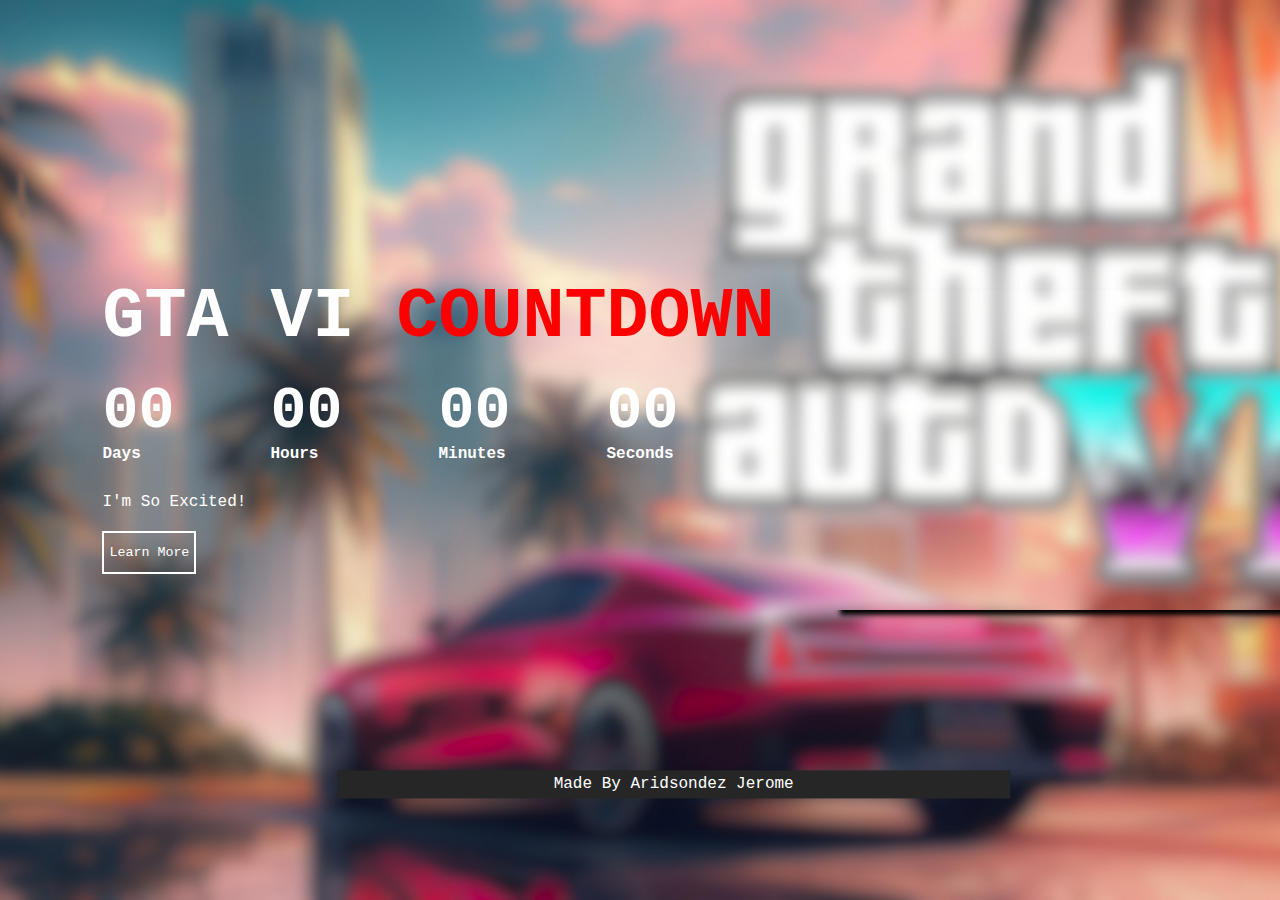
<file: index.html>
<!DOCTYPE html>
<html lang="en">
<head>
    <meta charset="UTF-8">
    <meta http-equiv="X-UA-Compatible" content="IE=edg">
    <meta name="viewport" content="width=device-width, initial-scale=1.0">
    <title>GTA 6 CountDown Loading Screen Aridsondez</title>
    <link  type="text/css" rel="stylesheet" href="stylegta.css">    
</head>
<body>
<div class="container">
    <div class="content">
        <h1>GTA VI <span>COUNTDOWN</span></h1>
        <div class="launching-time">
            <div>
                <p id="days">00</p>
                <span>Days</span>
            </div>
            <div>
                <p id="hours">00</p>
                <span>Hours</span>
            </div>
            <div>
                <p id="minutes">00</p>
                <span>Minutes</span>
            </div>
            <div>
                <p id="seconds">00</p>
                <span>Seconds</span>
            </div>
        </div>
        <div class="text">
            <p>I'm So Excited!</p>
        </div>
        <a href="https://www.gamesradar.com/gta-6-guide/" target="_blank">
            <button type="button" >Learn More</button> 
        </a>
        <div class="owner">
            <p>Made By Aridsondez Jerome</p>
        </div>
        <div class="video">
            <iframe width="560" height="315" 
            src="https://www.youtube.com/embed/QdBZY2fkU-0?si=-j5W-dlzlhG9sXLu" 
            title="YouTube video player" frameborder="0" allow="accelerometer; 
            autoplay; clipboard-write; encrypted-media; gyroscope; picture-in-picture; 
            web-share" allowfullscreen></iframe>
        </div> 
    </div>
</div>
<script>
    var CountDown= new Date ("Dec 31, 2025 11:59:59").getTime();    
    var x=setInterval(function(){
        var now= new Date().getTime();
        var distance=CountDown-now;
        var days = Math.floor(distance / (1000 * 60 * 60 * 24));
        var hours = Math.floor((distance % (1000 * 60 * 60 * 24)) / (1000 * 60 * 60));
        var minutes = Math.floor((distance % (1000 * 60 * 60)) / (1000 * 60));
        var seconds = Math.floor((distance % (1000 * 60)) / 1000);

        document.getElementById("days").innerHTML=days;
        document.getElementById("hours").innerHTML=hours;
        document.getElementById("minutes").innerHTML=minutes;
        document.getElementById("seconds").innerHTML=seconds;
        if (distance<0){
            document.getElementById("days").innerHTML="00";
            document.getElementById("hours").innerHTML="00";
            document.getElementById("minutes").innerHTML="00";
            document.getElementById("seconds").innerHTML="00";
        }

    },1000);
    var u=100;
</script>   
    
</body>


</html>
</file>
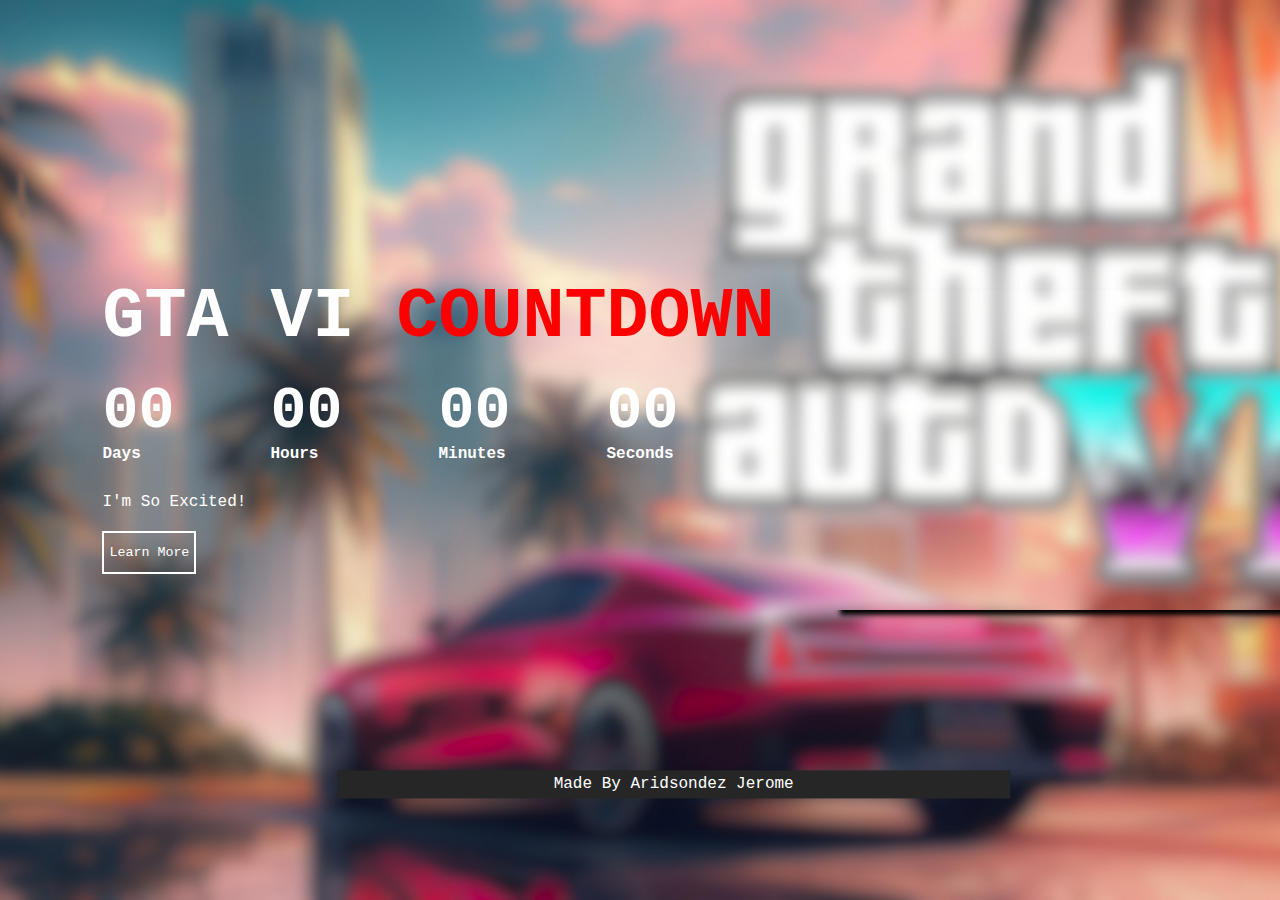
<file: gta6web.html>
<!DOCTYPE html>
<html lang="en">
<head>
    <meta charset="UTF-8">
    <meta http-equiv="X-UA-Compatible" content="IE=edg">
    <meta name="viewport" content="width=device-width, initial-scale=1.0">
    <title>GTA 6 CountDown Loading Screen Aridsondez</title>
    <link  type="text/css" rel="stylesheet" href="stylegta.css">    
</head>
<body>
<div class="container">
    <div class="content">
        <h1>GTA VI <span>COUNTDOWN</span></h1>
        <div class="launching-time">
            <div>
                <p id="days">00</p>
                <span>Days</span>
            </div>
            <div>
                <p id="hours">00</p>
                <span>Hours</span>
            </div>
            <div>
                <p id="minutes">00</p>
                <span>Minutes</span>
            </div>
            <div>
                <p id="seconds">00</p>
                <span>Seconds</span>
            </div>
        </div>
        <div class="text">
            <p>I'm So Excited!</p>
        </div>
        <a href="https://www.gamesradar.com/gta-6-guide/" target="_blank">
            <button type="button" >Learn More</button> 
        </a>
        <div class="owner">
            <p>Made By Aridsondez Jerome</p>
        </div>
        <div class="video">
            <iframe width="560" height="315" 
            src="https://www.youtube.com/embed/QdBZY2fkU-0?si=-j5W-dlzlhG9sXLu" 
            title="YouTube video player" frameborder="0" allow="accelerometer; 
            autoplay; clipboard-write; encrypted-media; gyroscope; picture-in-picture; 
            web-share" allowfullscreen></iframe>
        </div> 
    </div>
</div>
<script>
    var CountDown= new Date ("Dec 31, 2025 11:59:59").getTime();    
    var x=setInterval(function(){
        var now= new Date().getTime();
        var distance=CountDown-now;
        var days = Math.floor(distance / (1000 * 60 * 60 * 24));
        var hours = Math.floor((distance % (1000 * 60 * 60 * 24)) / (1000 * 60 * 60));
        var minutes = Math.floor((distance % (1000 * 60 * 60)) / (1000 * 60));
        var seconds = Math.floor((distance % (1000 * 60)) / 1000);

        document.getElementById("days").innerHTML=days;
        document.getElementById("hours").innerHTML=hours;
        document.getElementById("minutes").innerHTML=minutes;
        document.getElementById("seconds").innerHTML=seconds;
        if (distance<0){
            document.getElementById("days").innerHTML="00";
            document.getElementById("hours").innerHTML="00";
            document.getElementById("minutes").innerHTML="00";
            document.getElementById("seconds").innerHTML="00";
        }

    },1000);
    var u=100;
</script>   
    
</body>


</html>
</file>
<file: stylegta.css>
*{
    margin:0;
    padding:0;
    font-family: 'Courier New', Courier, monospace;
    box-sizing: border-box;
}

.container{
    width: 100vw;
    height: 100vh;
    background-image: url(gtaback.png);
    background-position: center;
    background-size: cover;
    padding: 0 8%;
}
.content{
    top:50%;
    position:absolute;
    transform: translateY(-50%);
    color: white;
}
.content h1{
    font-size: 70px;
    font-weight: 600;
    padding-bottom: 20px;

}
.content h1 span{
    color: red;
}
.content button{
    background: transparent;
    border: 2px solid #fff;
    outline: none;
    padding: 12px 5px ;
    color: #fff;
    cursor: pointer;
}
.launching-time{
    display: flex;
    padding-bottom: 30px;
}
.launching-time div{
    flex-basis: 300px;
    font-weight: 600;

}
.launching-time p{
    font-size: 60px;
}
.video{
    top:50%;
    position: absolute;
    transform: translateX(130%)translateY(-50%);
    box-shadow: 10px 5px 5px black;
}
.text p{
    padding-bottom: 20px;
}
.owner{
    transform: translateX(35%)translateY(630%);
    width: 100%;
    text-align: center;
    padding:  5px 0;
    background-color: #262626;
    font-weight: 300;
    margin-top: 20px;
}
</file>
